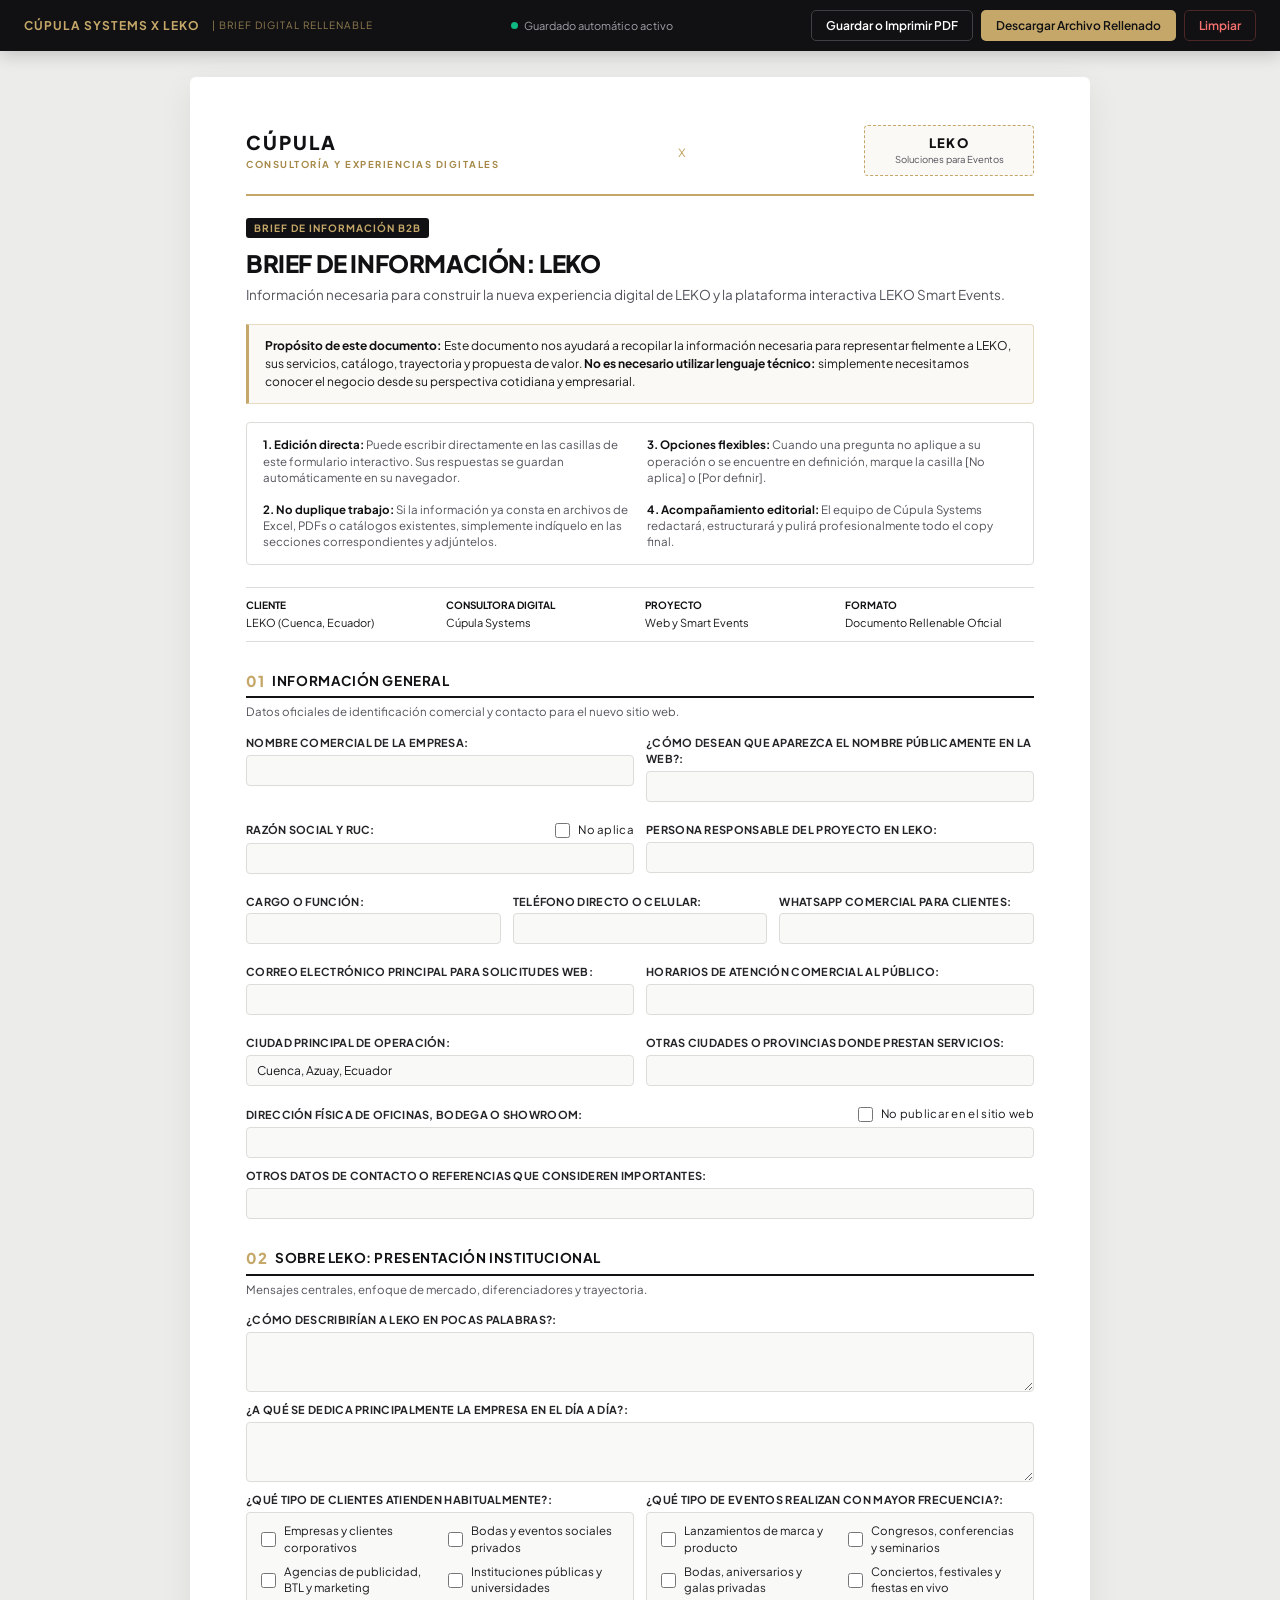
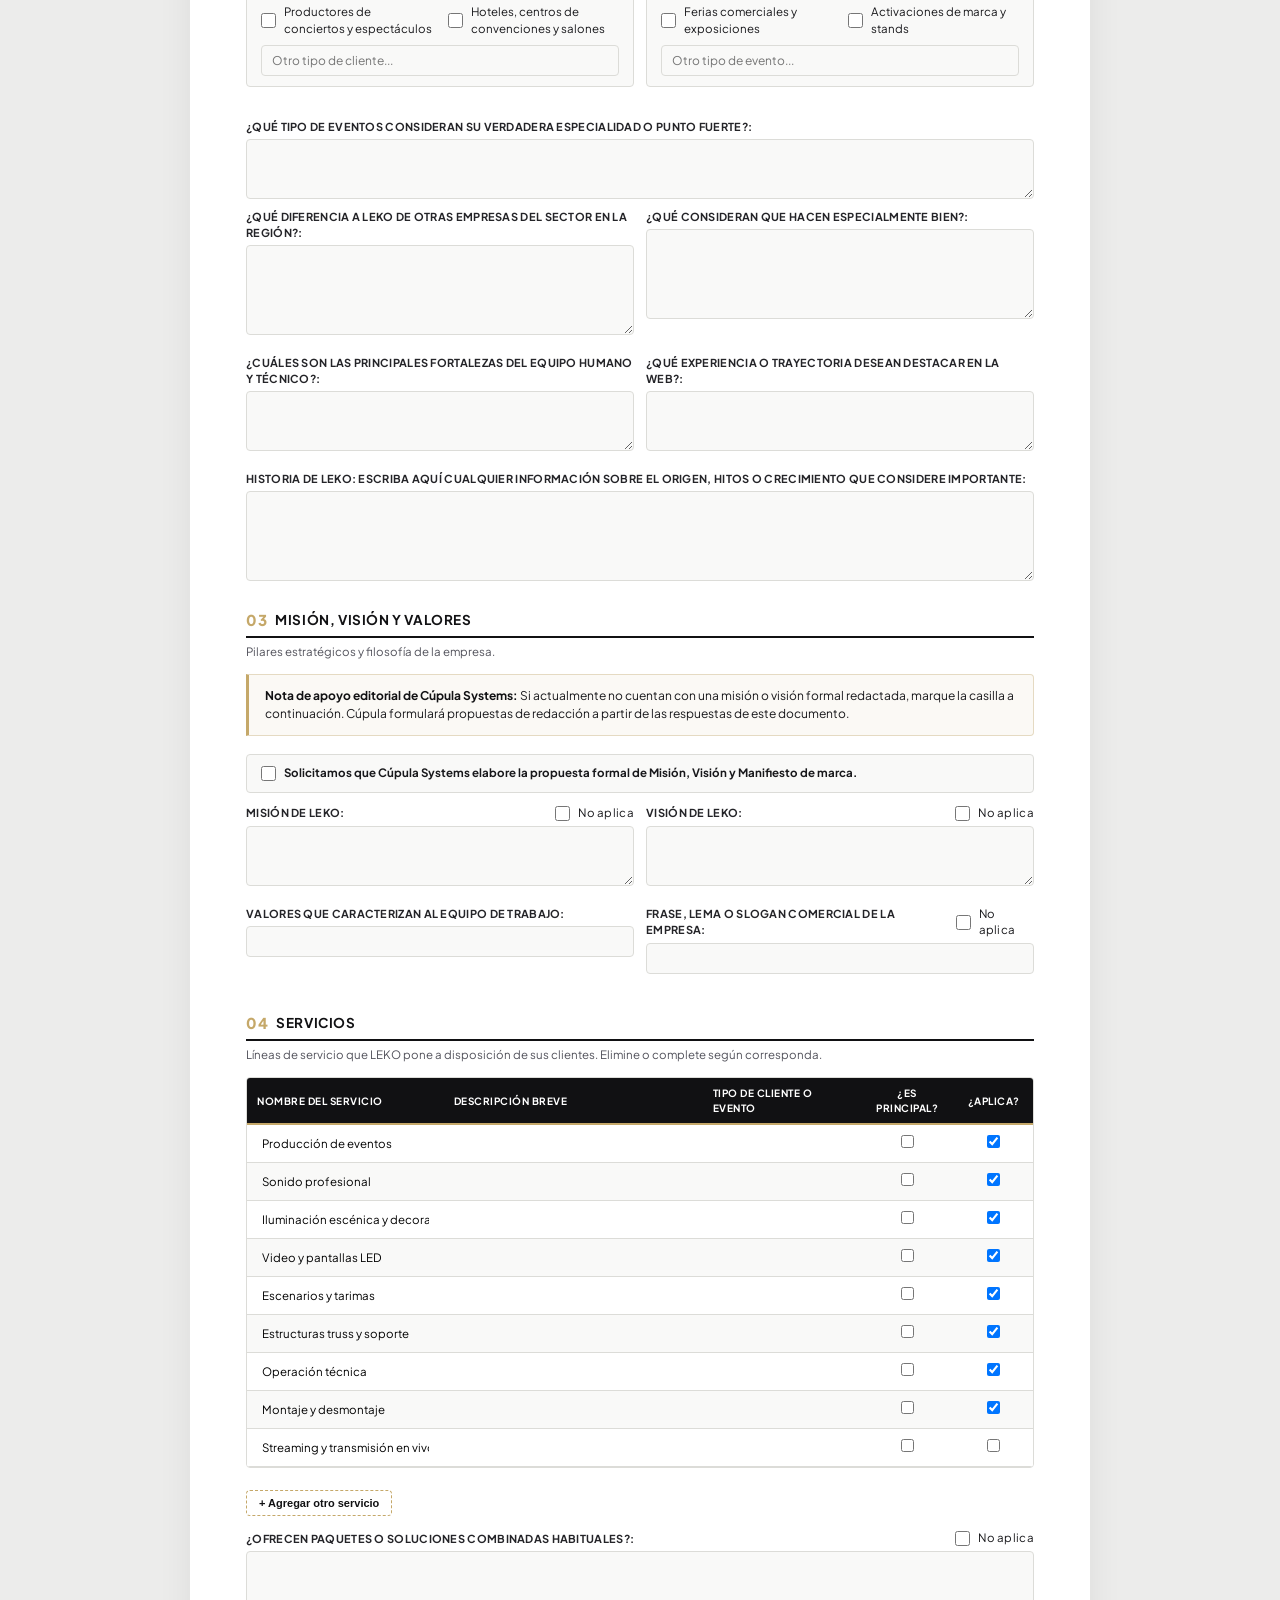
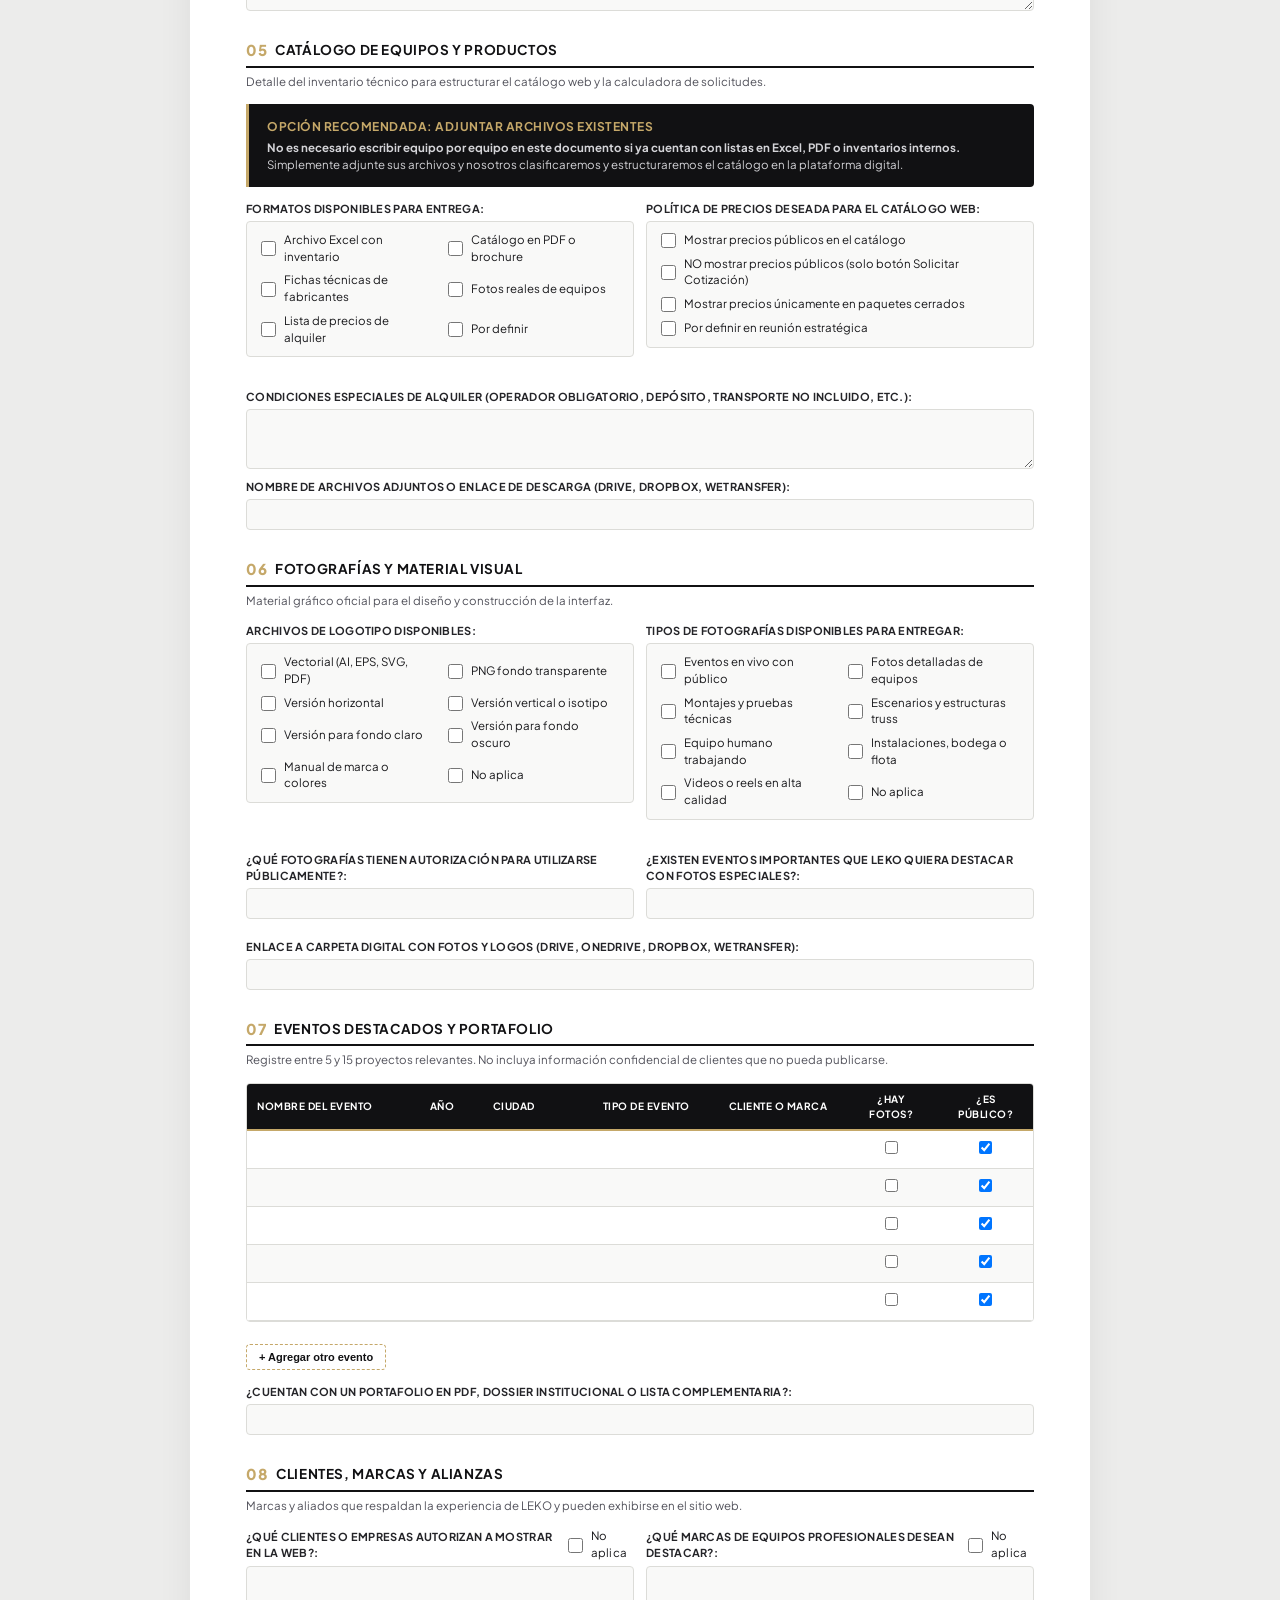
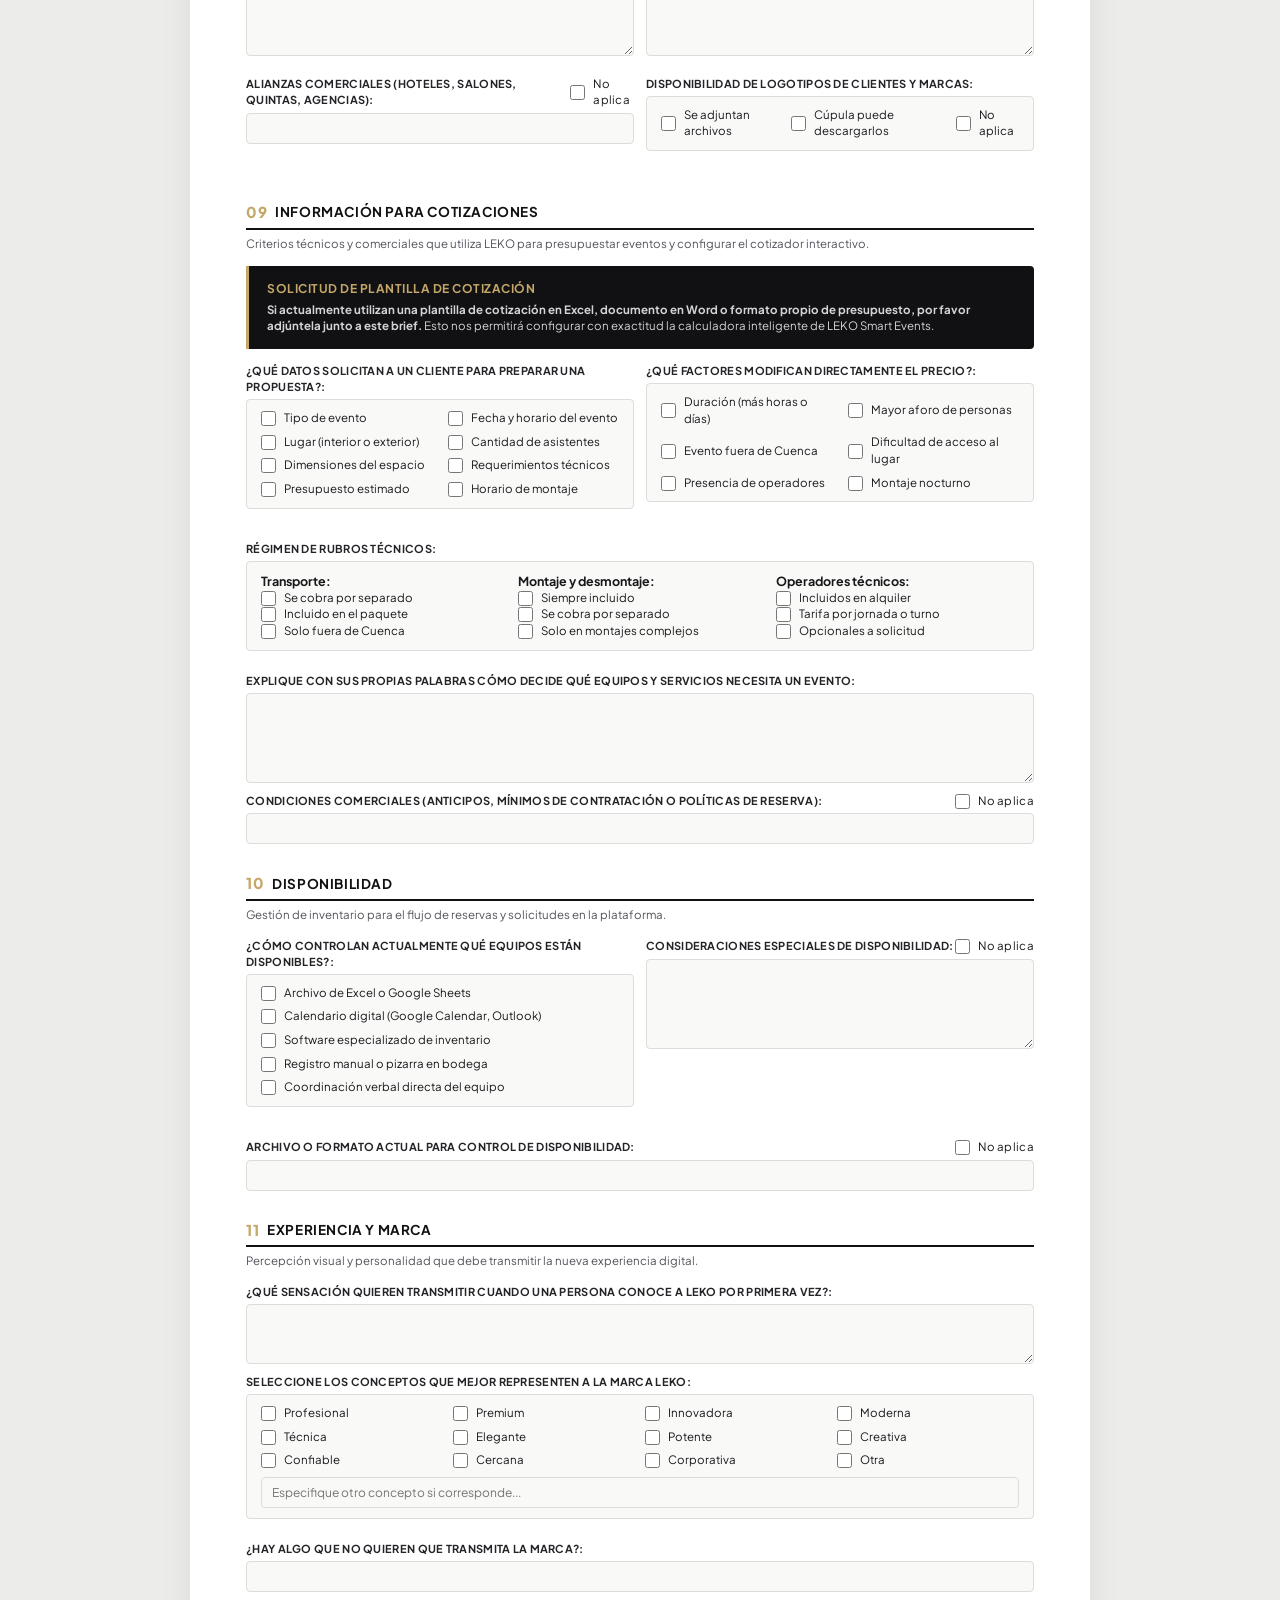
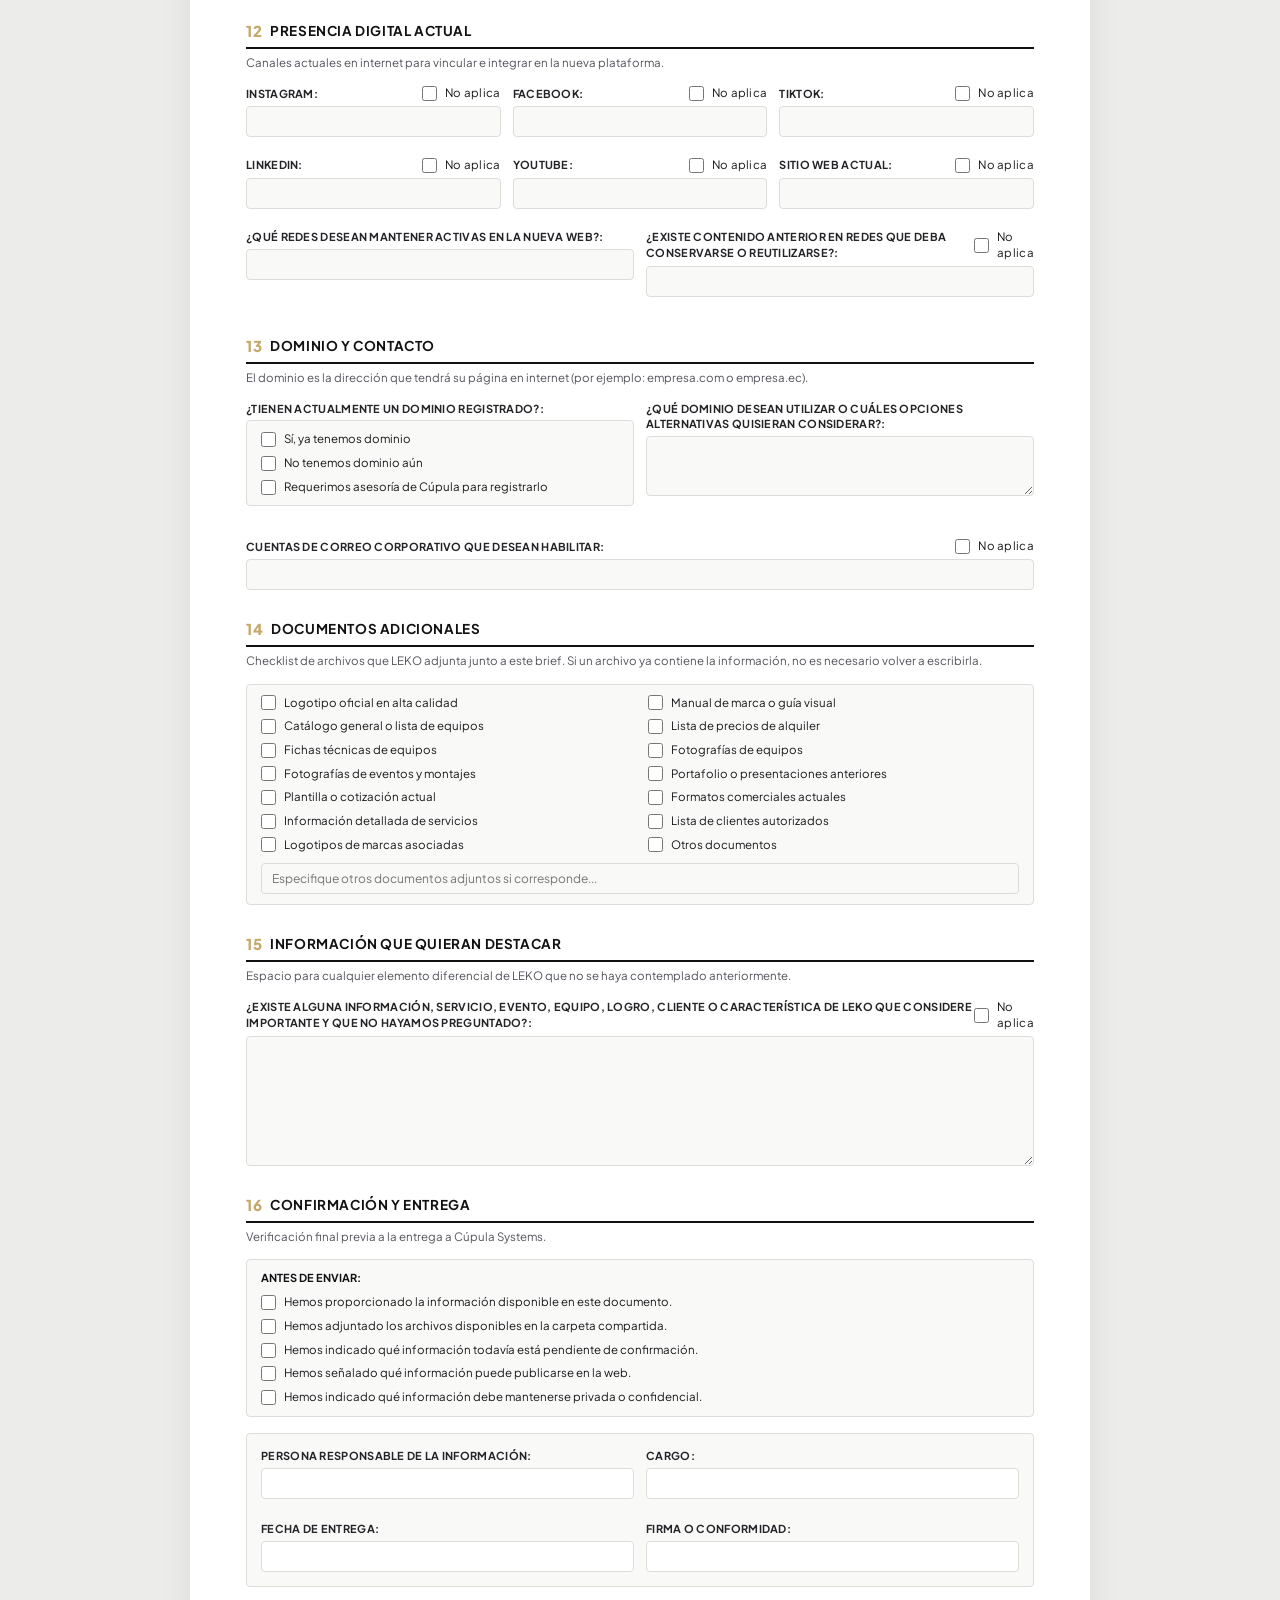
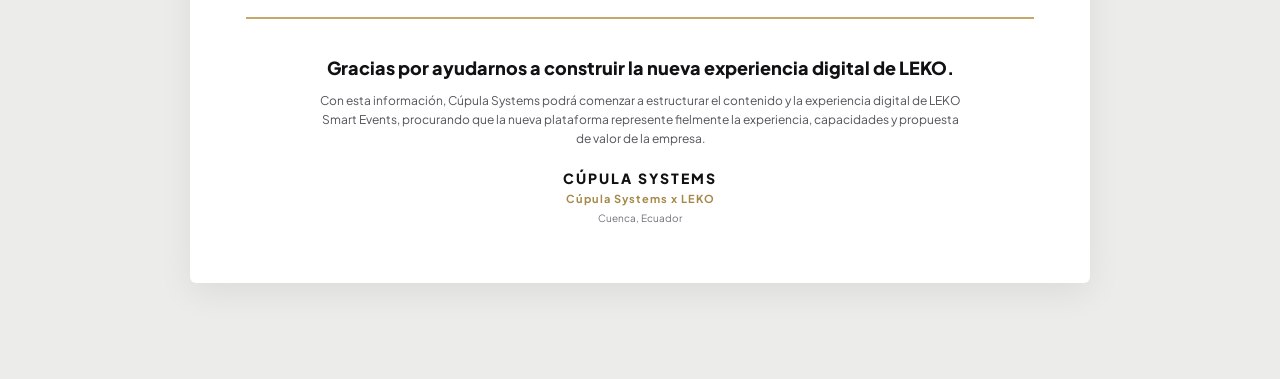
<file: brief_de_informaci_n_leko (1).html>
<!DOCTYPE html>
<html lang="es">
<head>
  <meta charset="utf-8">
  <meta name="viewport" content="width=device-width, initial-scale=1.0">
  <title>Brief de Información: LEKO | Cúpula Systems</title>
  <link rel="preconnect" href="https://fonts.googleapis.com">
  <link rel="preconnect" href="https://fonts.gstatic.com" crossorigin>
  <link href="https://fonts.googleapis.com/css2?family=Plus+Jakarta+Sans:wght@300;400;500;600;700;800&display=swap" rel="stylesheet">
  <style>
    :root {
      --primary: #111113;
      --primary-light: #242428;
      --gold: #C5A869;
      --gold-dark: #A68949;
      --gold-light: #FBF9F5;
      --gold-border: #E5DAC2;
      --text: #18181B;
      --text-muted: #52525B;
      --border: #DCDCD8;
      --border-focus: #C5A869;
      --bg-alt: #F9F9F8;
      --card-bg: #FFFFFF;
      --radius: 4px;
    }

    * {
      box-sizing: border-box;
      margin: 0;
      padding: 0;
    }

    body {
      font-family: 'Plus Jakarta Sans', -apple-system, BlinkMacSystemFont, 'Segoe UI', Roboto, sans-serif;
      color: var(--text);
      background-color: #ECECEB;
      font-size: 12.5px;
      line-height: 1.45;
      padding-bottom: 70px;
      -webkit-font-smoothing: antialiased;
    }

    /* Barra flotante superior de herramientas */
    .top-toolbar {
      position: sticky;
      top: 0;
      z-index: 1000;
      background: var(--primary);
      color: #FFFFFF;
      padding: 10px 24px;
      display: flex;
      justify-content: space-between;
      align-items: center;
      box-shadow: 0 4px 16px rgba(0,0,0,0.18);
    }

    .toolbar-brand {
      display: flex;
      align-items: center;
      gap: 12px;
      font-size: 12px;
      font-weight: 700;
      letter-spacing: 1px;
      text-transform: uppercase;
      color: var(--gold);
    }

    .toolbar-status {
      font-size: 11px;
      color: #A1A1AA;
      display: flex;
      align-items: center;
      gap: 6px;
    }
    .status-dot {
      width: 7px;
      height: 7px;
      border-radius: 50%;
      background: #10B981;
      display: inline-block;
    }

    .toolbar-actions {
      display: flex;
      gap: 8px;
    }

    .btn-tool {
      appearance: none;
      border: 1px solid transparent;
      padding: 7px 14px;
      border-radius: 5px;
      font-size: 12px;
      font-weight: 600;
      cursor: pointer;
      display: inline-flex;
      align-items: center;
      gap: 6px;
      transition: all 0.2s ease;
      font-family: inherit;
    }

    .btn-gold {
      background: var(--gold);
      color: #111113;
    }
    .btn-gold:hover {
      background: var(--gold-dark);
      color: #FFFFFF;
    }

    .btn-outline {
      background: transparent;
      border-color: #3F3F46;
      color: #FFFFFF;
    }
    .btn-outline:hover {
      background: #27272A;
      border-color: #52525B;
    }

    .btn-danger {
      background: transparent;
      border-color: #4B2727;
      color: #F87171;
    }
    .btn-danger:hover {
      background: #3B1C1C;
    }

    /* Contenedor principal estilo pliego A4 */
    .document-container {
      max-width: 900px;
      margin: 26px auto;
      background: #FFFFFF;
      padding: 48px 56px;
      box-shadow: 0 10px 35px rgba(0,0,0,0.07);
      border-radius: 6px;
    }

    /* Encabezado y Logos */
    .header-branding {
      display: flex;
      justify-content: space-between;
      align-items: center;
      border-bottom: 2px solid var(--gold);
      padding-bottom: 18px;
      margin-bottom: 22px;
    }

    .brand-cupula-title {
      font-size: 19px;
      font-weight: 800;
      letter-spacing: 2px;
      color: var(--primary);
    }
    .brand-cupula-subtitle {
      font-size: 9.5px;
      font-weight: 700;
      letter-spacing: 1.5px;
      color: var(--gold-dark);
      text-transform: uppercase;
      margin-top: 2px;
    }

    .cross-symbol {
      font-size: 16px;
      color: var(--gold);
      font-weight: 300;
    }

    .logo-leko-placeholder {
      border: 1.5px dashed var(--gold);
      background: var(--gold-light);
      padding: 8px 20px;
      text-align: center;
      border-radius: 4px;
      min-width: 170px;
    }
    .leko-title {
      font-size: 13px;
      font-weight: 800;
      letter-spacing: 1.2px;
      color: var(--primary);
    }
    .leko-subtitle {
      font-size: 9.5px;
      color: var(--text-muted);
    }

    .badge-pill {
      background: var(--primary);
      color: var(--gold);
      font-size: 10px;
      font-weight: 700;
      letter-spacing: 1px;
      padding: 3px 8px;
      border-radius: 3px;
      display: inline-block;
      text-transform: uppercase;
      margin-bottom: 8px;
    }

    h1.doc-main-title {
      font-size: 24px;
      font-weight: 800;
      letter-spacing: -0.4px;
      color: var(--primary);
      margin-bottom: 4px;
    }

    .doc-main-subtitle {
      font-size: 13.5px;
      color: var(--text-muted);
      margin-bottom: 20px;
    }

    /* Avisos y Notas */
    .callout-box {
      border-left: 3.5px solid var(--gold);
      background: var(--gold-light);
      border-top: 1px solid var(--gold-border);
      border-right: 1px solid var(--gold-border);
      border-bottom: 1px solid var(--gold-border);
      padding: 12px 16px;
      border-radius: 0 var(--radius) var(--radius) 0;
      margin-bottom: 18px;
      font-size: 12px;
      line-height: 1.5;
    }
    .callout-box strong {
      color: var(--primary);
    }

    .callout-dark {
      border-left: 3.5px solid var(--gold);
      background: var(--primary);
      color: #F4F4F5;
      padding: 14px 18px;
      border-radius: 0 var(--radius) var(--radius) 0;
      margin: 14px 0;
    }
    .callout-dark-title {
      font-size: 12px;
      font-weight: 700;
      letter-spacing: 0.5px;
      color: var(--gold);
      text-transform: uppercase;
      margin-bottom: 4px;
    }
    .callout-dark-text {
      font-size: 11.5px;
      color: #D4D4D8;
      line-height: 1.45;
    }

    .quick-guide-grid {
      display: grid;
      grid-template-columns: 1fr 1fr;
      gap: 14px;
      background: #FFFFFF;
      border: 1px solid var(--border);
      border-radius: var(--radius);
      padding: 14px 16px;
      margin-bottom: 22px;
      font-size: 11.5px;
      color: var(--text-muted);
      line-height: 1.4;
    }
    .quick-guide-grid strong {
      color: var(--primary);
    }

    /* Meta barra resumen */
    .meta-bar-grid {
      display: grid;
      grid-template-columns: repeat(4, 1fr);
      gap: 10px;
      padding: 10px 0;
      border-top: 1px solid var(--border);
      border-bottom: 1px solid var(--border);
      margin-bottom: 26px;
      font-size: 11px;
    }
    .meta-bar-item strong {
      display: block;
      color: var(--primary);
      text-transform: uppercase;
      font-size: 10px;
      margin-bottom: 2px;
    }

    /* Títulos de Sección */
    .section-title {
      font-size: 13.5px;
      font-weight: 700;
      text-transform: uppercase;
      letter-spacing: 0.6px;
      color: var(--primary);
      border-bottom: 2px solid var(--primary);
      padding-bottom: 5px;
      margin-top: 28px;
      margin-bottom: 6px;
      display: flex;
      align-items: center;
      break-after: avoid;
    }
    .sec-index {
      color: var(--gold);
      font-weight: 800;
      margin-right: 8px;
      font-size: 15px;
    }
    .section-subtitle {
      font-size: 11.5px;
      color: var(--text-muted);
      margin-bottom: 14px;
      break-after: avoid;
    }

    /* Formularios y campos de entrada rellenables */
    .form-grid-2 {
      display: grid;
      grid-template-columns: 1fr 1fr;
      gap: 12px;
      margin-bottom: 10px;
    }
    .form-grid-3 {
      display: grid;
      grid-template-columns: 1fr 1fr 1fr;
      gap: 12px;
      margin-bottom: 10px;
    }
    .form-group {
      display: flex;
      flex-direction: column;
      margin-bottom: 10px;
      break-inside: avoid;
    }
    .form-group.full-width {
      grid-column: 1 / -1;
    }

    .field-label {
      font-size: 11px;
      font-weight: 700;
      color: var(--primary-light);
      text-transform: uppercase;
      letter-spacing: 0.3px;
      margin-bottom: 4px;
      display: flex;
      justify-content: space-between;
      align-items: center;
    }
    .field-hint {
      font-size: 10px;
      font-weight: 400;
      color: #71717A;
      text-transform: none;
    }

    .form-input {
      width: 100%;
      border: 1px solid var(--border);
      border-radius: var(--radius);
      background-color: var(--bg-alt);
      padding: 7px 10px;
      font-size: 12px;
      color: var(--text);
      transition: all 0.2s;
      outline: none;
      font-family: inherit;
    }
    .form-input:focus {
      background-color: #FFFFFF;
      border-color: var(--gold);
      box-shadow: 0 0 0 2.5px rgba(197, 168, 105, 0.25);
    }
    textarea.form-input {
      min-height: 60px;
      resize: vertical;
      line-height: 1.45;
    }
    textarea.form-input.tall {
      min-height: 90px;
    }
    textarea.form-input.extra-tall {
      min-height: 130px;
    }

    /* Grillas de Casillas de Verificación */
    .checks-panel {
      background: var(--bg-alt);
      border: 1px solid var(--border);
      padding: 10px 14px;
      border-radius: var(--radius);
      margin-bottom: 12px;
      break-inside: avoid;
    }
    .checks-grid-2 {
      display: grid;
      grid-template-columns: 1fr 1fr;
      gap: 7px 16px;
    }
    .checks-grid-3 {
      display: grid;
      grid-template-columns: 1fr 1fr 1fr;
      gap: 7px 14px;
    }
    .checks-grid-4 {
      display: grid;
      grid-template-columns: repeat(4, 1fr);
      gap: 7px 10px;
    }

    .check-item {
      display: flex;
      align-items: center;
      gap: 8px;
      font-size: 11.5px;
      color: var(--text);
      cursor: pointer;
      user-select: none;
    }
    .check-item input[type="checkbox"] {
      width: 15px;
      height: 15px;
      accent-color: var(--primary);
      cursor: pointer;
      flex-shrink: 0;
    }

    /* Tablas Editables */
    .table-container {
      width: 100%;
      overflow-x: auto;
      margin: 8px 0 16px 0;
      border: 1px solid var(--border);
      border-radius: var(--radius);
      break-inside: avoid;
    }
    table.data-table {
      width: 100%;
      border-collapse: collapse;
      font-size: 11.5px;
    }
    table.data-table th {
      background: var(--primary);
      color: #FFFFFF;
      text-align: left;
      padding: 8px 10px;
      font-size: 10px;
      font-weight: 700;
      letter-spacing: 0.5px;
      text-transform: uppercase;
      border-bottom: 2px solid var(--gold);
    }
    table.data-table td {
      padding: 6px 8px;
      border-bottom: 1px solid var(--border);
      background-color: #FFFFFF;
      vertical-align: middle;
    }
    table.data-table tr:nth-child(even) td {
      background-color: var(--bg-alt);
    }
    table.data-table td input[type="text"] {
      width: 100%;
      border: 1px solid transparent;
      padding: 4px 6px;
      background: transparent;
      font-size: 11.5px;
      font-family: inherit;
      border-radius: 3px;
    }
    table.data-table td input[type="text"]:focus {
      background: #FFFFFF;
      border-color: var(--gold);
      outline: none;
    }

    /* Botón para añadir filas */
    .btn-add-row {
      background: #FFFFFF;
      border: 1px dashed var(--gold);
      color: var(--primary);
      padding: 6px 12px;
      font-size: 11px;
      font-weight: 600;
      border-radius: 4px;
      cursor: pointer;
      margin-top: 6px;
      margin-bottom: 14px;
      display: inline-flex;
      align-items: center;
      gap: 6px;
    }
    .btn-add-row:hover {
      background: var(--gold-light);
    }

    /* Bloque de Cierre */
    .closing-section {
      text-align: center;
      padding: 36px 20px 10px 20px;
      margin-top: 30px;
      border-top: 2px solid var(--gold);
      break-inside: avoid;
    }
    .closing-title {
      font-size: 18px;
      font-weight: 800;
      color: var(--primary);
      margin-bottom: 10px;
    }
    .closing-text {
      font-size: 12px;
      color: var(--text-muted);
      max-width: 650px;
      margin: 0 auto 20px auto;
      line-height: 1.6;
    }

    /* Modal emergente para avisos sin alert() */
    .modal-backdrop {
      display: none;
      position: fixed;
      top: 0;
      left: 0;
      width: 100vw;
      height: 100vh;
      background: rgba(0,0,0,0.55);
      z-index: 2000;
      align-items: center;
      justify-content: center;
    }
    .modal-backdrop.active {
      display: flex;
    }
    .modal-box {
      background: #FFFFFF;
      padding: 24px;
      border-radius: 6px;
      max-width: 440px;
      width: 90%;
      box-shadow: 0 10px 25px rgba(0,0,0,0.25);
      border-top: 4px solid var(--gold);
    }
    .modal-title {
      font-size: 15px;
      font-weight: 700;
      color: var(--primary);
      margin-bottom: 8px;
    }
    .modal-message {
      font-size: 12.5px;
      color: var(--text-muted);
      line-height: 1.5;
      margin-bottom: 18px;
    }
    .modal-actions {
      display: flex;
      justify-content: flex-end;
      gap: 10px;
    }

    /* Reglas de impresión para PDF */
    @media print {
      body {
        background: #FFFFFF !important;
        padding: 0 !important;
      }
      .top-toolbar, .btn-add-row {
        display: none !important;
      }
      .document-container {
        box-shadow: none !important;
        padding: 0 !important;
        margin: 0 !important;
        max-width: 100% !important;
        border-radius: 0 !important;
      }
      .form-input {
        background: transparent !important;
        border: 1px solid #C0C0BA !important;
        color: #000000 !important;
      }
      .section-title {
        break-after: avoid;
        margin-top: 22px;
      }
      .table-container {
        break-inside: avoid;
      }
      .checks-panel {
        background: transparent !important;
        border: 1px solid #CCC !important;
      }
      @page {
        size: A4 portrait;
        margin: 14mm 12mm 14mm 12mm;
      }
    }
  </style>
</head>
<body>

  <!-- BARRA DE ACCIÓN FLOTANTE -->
  <div class="top-toolbar">
    <div class="toolbar-brand">
      <span>Cúpula Systems x LEKO</span>
      <span style="font-size: 10px; opacity: 0.7; font-weight: 400;">| Brief Digital Rellenable</span>
    </div>

    <div class="toolbar-status">
      <span class="status-dot" id="save-indicator"></span>
      <span id="save-status-text">Guardado automático activo</span>
    </div>

    <div class="toolbar-actions">
      <button class="btn-tool btn-outline" type="button" onclick="window.print()">
        Guardar o Imprimir PDF
      </button>
      <button class="btn-tool btn-gold" type="button" onclick="exportFilledHtml()">
        Descargar Archivo Rellenado
      </button>
      <button class="btn-tool btn-danger" type="button" onclick="confirmReset()">
        Limpiar
      </button>
    </div>
  </div>

  <!-- DOCUMENTO PRINCIPAL -->
  <div class="document-container" id="brief-form-wrapper">
    <form id="brief-form" onsubmit="event.preventDefault();">

      <!-- ENCABEZADO Y LOGOS -->
      <div class="header-branding">
        <div>
          <div class="brand-cupula-title">CÚPULA</div>
          <div class="brand-cupula-subtitle">Consultoría y Experiencias Digitales</div>
        </div>
        <div class="cross-symbol">x</div>
        <div class="logo-leko-placeholder">
          <div class="leko-title">LEKO</div>
          <div class="leko-subtitle">Soluciones para Eventos</div>
        </div>
      </div>

      <div>
        <span class="badge-pill">Brief de Información B2B</span>
        <h1 class="doc-main-title">BRIEF DE INFORMACIÓN: LEKO</h1>
        <div class="doc-main-subtitle">
          Información necesaria para construir la nueva experiencia digital de LEKO y la plataforma interactiva LEKO Smart Events.
        </div>
      </div>

      <div class="callout-box">
        <strong>Propósito de este documento:</strong> Este documento nos ayudará a recopilar la información necesaria para representar fielmente a LEKO, sus servicios, catálogo, trayectoria y propuesta de valor. <strong>No es necesario utilizar lenguaje técnico:</strong> simplemente necesitamos conocer el negocio desde su perspectiva cotidiana y empresarial.
      </div>

      <!-- GUÍA RÁPIDA -->
      <div class="quick-guide-grid">
        <div>
          <strong>1. Edición directa:</strong> Puede escribir directamente en las casillas de este formulario interactivo. Sus respuestas se guardan automáticamente en su navegador.<br><br>
          <strong>2. No duplique trabajo:</strong> Si la información ya consta en archivos de Excel, PDFs o catálogos existentes, simplemente indíquelo en las secciones correspondientes y adjúntelos.
        </div>
        <div>
          <strong>3. Opciones flexibles:</strong> Cuando una pregunta no aplique a su operación o se encuentre en definición, marque la casilla [No aplica] o [Por definir].<br><br>
          <strong>4. Acompañamiento editorial:</strong> El equipo de Cúpula Systems redactará, estructurará y pulirá profesionalmente todo el copy final.
        </div>
      </div>

      <!-- METADATOS DEL DOCUMENTO -->
      <div class="meta-bar-grid">
        <div class="meta-bar-item">
          <strong>Cliente</strong>
          LEKO (Cuenca, Ecuador)
        </div>
        <div class="meta-bar-item">
          <strong>Consultora Digital</strong>
          Cúpula Systems
        </div>
        <div class="meta-bar-item">
          <strong>Proyecto</strong>
          Web y Smart Events
        </div>
        <div class="meta-bar-item">
          <strong>Formato</strong>
          Documento Rellenable Oficial
        </div>
      </div>

      <!-- SECCIÓN 01 -->
      <h2 class="section-title"><span class="sec-index">01</span> Información General</h2>
      <div class="section-subtitle">Datos oficiales de identificación comercial y contacto para el nuevo sitio web.</div>

      <div class="form-grid-2">
        <div class="form-group">
          <label class="field-label">Nombre comercial de la empresa:</label>
          <input type="text" class="form-input" name="sec1_nombre_comercial">
        </div>
        <div class="form-group">
          <label class="field-label">¿Cómo desean que aparezca el nombre públicamente en la web?:</label>
          <input type="text" class="form-input" name="sec1_nombre_publico">
        </div>
      </div>

      <div class="form-grid-2">
        <div class="form-group">
          <label class="field-label">
            <span>Razón social y RUC:</span>
            <span class="field-hint"><label class="check-item"><input type="checkbox" name="sec1_razon_na"> No aplica</label></span>
          </label>
          <input type="text" class="form-input" name="sec1_razon_social">
        </div>
        <div class="form-group">
          <label class="field-label">Persona responsable del proyecto en LEKO:</label>
          <input type="text" class="form-input" name="sec1_persona_responsable">
        </div>
      </div>

      <div class="form-grid-3">
        <div class="form-group">
          <label class="field-label">Cargo o función:</label>
          <input type="text" class="form-input" name="sec1_cargo">
        </div>
        <div class="form-group">
          <label class="field-label">Teléfono directo o celular:</label>
          <input type="text" class="form-input" name="sec1_telefono">
        </div>
        <div class="form-group">
          <label class="field-label">WhatsApp comercial para clientes:</label>
          <input type="text" class="form-input" name="sec1_whatsapp">
        </div>
      </div>

      <div class="form-grid-2">
        <div class="form-group">
          <label class="field-label">Correo electrónico principal para solicitudes web:</label>
          <input type="text" class="form-input" name="sec1_email">
        </div>
        <div class="form-group">
          <label class="field-label">Horarios de atención comercial al público:</label>
          <input type="text" class="form-input" name="sec1_horarios">
        </div>
      </div>

      <div class="form-grid-2">
        <div class="form-group">
          <label class="field-label">Ciudad principal de operación:</label>
          <input type="text" class="form-input" name="sec1_ciudad_principal" value="Cuenca, Azuay, Ecuador">
        </div>
        <div class="form-group">
          <label class="field-label">Otras ciudades o provincias donde prestan servicios:</label>
          <input type="text" class="form-input" name="sec1_cobertura">
        </div>
      </div>

      <div class="form-group">
        <label class="field-label">
          <span>Dirección física de oficinas, bodega o showroom:</span>
          <span class="field-hint"><label class="check-item"><input type="checkbox" name="sec1_dir_na"> No publicar en el sitio web</label></span>
        </label>
        <input type="text" class="form-input" name="sec1_direccion">
      </div>

      <div class="form-group">
        <label class="field-label">Otros datos de contacto o referencias que consideren importantes:</label>
        <input type="text" class="form-input" name="sec1_otros_contactos">
      </div>

      <!-- SECCIÓN 02 -->
      <h2 class="section-title"><span class="sec-index">02</span> Sobre LEKO: Presentación Institucional</h2>
      <div class="section-subtitle">Mensajes centrales, enfoque de mercado, diferenciadores y trayectoria.</div>

      <div class="form-group">
        <label class="field-label">¿Cómo describirían a LEKO en pocas palabras?:</label>
        <textarea class="form-input" name="sec2_descripcion_corta"></textarea>
      </div>

      <div class="form-group">
        <label class="field-label">¿A qué se dedica principalmente la empresa en el día a día?:</label>
        <textarea class="form-input" name="sec2_actividad_principal"></textarea>
      </div>

      <div class="form-grid-2">
        <div class="form-group">
          <label class="field-label">¿Qué tipo de clientes atienden habitualmente?:</label>
          <div class="checks-panel">
            <div class="checks-grid-2">
              <label class="check-item"><input type="checkbox" name="sec2_cli_corp"> Empresas y clientes corporativos</label>
              <label class="check-item"><input type="checkbox" name="sec2_cli_social"> Bodas y eventos sociales privados</label>
              <label class="check-item"><input type="checkbox" name="sec2_cli_agencias"> Agencias de publicidad, BTL y marketing</label>
              <label class="check-item"><input type="checkbox" name="sec2_cli_publico"> Instituciones públicas y universidades</label>
              <label class="check-item"><input type="checkbox" name="sec2_cli_shows"> Productores de conciertos y espectáculos</label>
              <label class="check-item"><input type="checkbox" name="sec2_cli_hoteles"> Hoteles, centros de convenciones y salones</label>
            </div>
            <div style="margin-top: 8px;">
              <input type="text" class="form-input" name="sec2_cli_otro" placeholder="Otro tipo de cliente...">
            </div>
          </div>
        </div>

        <div class="form-group">
          <label class="field-label">¿Qué tipo de eventos realizan con mayor frecuencia?:</label>
          <div class="checks-panel">
            <div class="checks-grid-2">
              <label class="check-item"><input type="checkbox" name="sec2_ev_lanzamiento"> Lanzamientos de marca y producto</label>
              <label class="check-item"><input type="checkbox" name="sec2_ev_congresos"> Congresos, conferencias y seminarios</label>
              <label class="check-item"><input type="checkbox" name="sec2_ev_bodas"> Bodas, aniversarios y galas privadas</label>
              <label class="check-item"><input type="checkbox" name="sec2_ev_conciertos"> Conciertos, festivales y fiestas en vivo</label>
              <label class="check-item"><input type="checkbox" name="sec2_ev_ferias"> Ferias comerciales y exposiciones</label>
              <label class="check-item"><input type="checkbox" name="sec2_ev_btl"> Activaciones de marca y stands</label>
            </div>
            <div style="margin-top: 8px;">
              <input type="text" class="form-input" name="sec2_ev_otro" placeholder="Otro tipo de evento...">
            </div>
          </div>
        </div>
      </div>

      <div class="form-group">
        <label class="field-label">¿Qué tipo de eventos consideran su verdadera especialidad o punto fuerte?:</label>
        <textarea class="form-input" name="sec2_especialidad"></textarea>
      </div>

      <div class="form-grid-2">
        <div class="form-group">
          <label class="field-label">¿Qué diferencia a LEKO de otras empresas del sector en la región?:</label>
          <textarea class="form-input tall" name="sec2_diferenciacion"></textarea>
        </div>
        <div class="form-group">
          <label class="field-label">¿Qué consideran que hacen especialmente bien?:</label>
          <textarea class="form-input tall" name="sec2_que_hacen_bien"></textarea>
        </div>
      </div>

      <div class="form-grid-2">
        <div class="form-group">
          <label class="field-label">¿Cuáles son las principales fortalezas del equipo humano y técnico?:</label>
          <textarea class="form-input" name="sec2_fortalezas"></textarea>
        </div>
        <div class="form-group">
          <label class="field-label">¿Qué experiencia o trayectoria desean destacar en la web?:</label>
          <textarea class="form-input" name="sec2_trayectoria_destacar"></textarea>
        </div>
      </div>

      <div class="form-group">
        <label class="field-label">Historia de LEKO: Escriba aquí cualquier información sobre el origen, hitos o crecimiento que considere importante:</label>
        <textarea class="form-input tall" name="sec2_historia"></textarea>
      </div>

      <!-- SECCIÓN 03 -->
      <h2 class="section-title"><span class="sec-index">03</span> Misión, Visión y Valores</h2>
      <div class="section-subtitle">Pilares estratégicos y filosofía de la empresa.</div>

      <div class="callout-box">
        <strong>Nota de apoyo editorial de Cúpula Systems:</strong> Si actualmente no cuentan con una misión o visión formal redactada, marque la casilla a continuación. Cúpula formulará propuestas de redacción a partir de las respuestas de este documento.
      </div>

      <div class="checks-panel" style="margin-bottom: 12px;">
        <label class="check-item">
          <input type="checkbox" name="sec3_solicitar_redaccion">
          <strong>Solicitamos que Cúpula Systems elabore la propuesta formal de Misión, Visión y Manifiesto de marca.</strong>
        </label>
      </div>

      <div class="form-grid-2">
        <div class="form-group">
          <label class="field-label">
            <span>Misión de LEKO:</span>
            <span class="field-hint"><label class="check-item"><input type="checkbox" name="sec3_mision_na"> No aplica</label></span>
          </label>
          <textarea class="form-input" name="sec3_mision"></textarea>
        </div>
        <div class="form-group">
          <label class="field-label">
            <span>Visión de LEKO:</span>
            <span class="field-hint"><label class="check-item"><input type="checkbox" name="sec3_vision_na"> No aplica</label></span>
          </label>
          <textarea class="form-input" name="sec3_vision"></textarea>
        </div>
      </div>

      <div class="form-grid-2">
        <div class="form-group">
          <label class="field-label">Valores que caracterizan al equipo de trabajo:</label>
          <input type="text" class="form-input" name="sec3_valores">
        </div>
        <div class="form-group">
          <label class="field-label">
            <span>Frase, lema o slogan comercial de la empresa:</span>
            <span class="field-hint"><label class="check-item"><input type="checkbox" name="sec3_slogan_na"> No aplica</label></span>
          </label>
          <input type="text" class="form-input" name="sec3_slogan">
        </div>
      </div>

      <!-- SECCIÓN 04 -->
      <h2 class="section-title"><span class="sec-index">04</span> Servicios</h2>
      <div class="section-subtitle">Líneas de servicio que LEKO pone a disposición de sus clientes. Elimine o complete según corresponda.</div>

      <div class="table-container">
        <table class="data-table" id="services-table">
          <thead>
            <tr>
              <th style="width: 25%;">Nombre del Servicio</th>
              <th style="width: 33%;">Descripción Breve</th>
              <th style="width: 20%;">Tipo de Cliente o Evento</th>
              <th style="width: 12%; text-align: center;">¿Es Principal?</th>
              <th style="width: 10%; text-align: center;">¿Aplica?</th>
            </tr>
          </thead>
          <tbody>
            <tr>
              <td><input type="text" name="srv_name_1" value="Producción de eventos"></td>
              <td><input type="text" name="srv_desc_1"></td>
              <td><input type="text" name="srv_cli_1"></td>
              <td style="text-align: center;"><input type="checkbox" name="srv_prio_1"></td>
              <td style="text-align: center;"><input type="checkbox" name="srv_apply_1" checked></td>
            </tr>
            <tr>
              <td><input type="text" name="srv_name_2" value="Sonido profesional"></td>
              <td><input type="text" name="srv_desc_2"></td>
              <td><input type="text" name="srv_cli_2"></td>
              <td style="text-align: center;"><input type="checkbox" name="srv_prio_2"></td>
              <td style="text-align: center;"><input type="checkbox" name="srv_apply_2" checked></td>
            </tr>
            <tr>
              <td><input type="text" name="srv_name_3" value="Iluminación escénica y decorativa"></td>
              <td><input type="text" name="srv_desc_3"></td>
              <td><input type="text" name="srv_cli_3"></td>
              <td style="text-align: center;"><input type="checkbox" name="srv_prio_3"></td>
              <td style="text-align: center;"><input type="checkbox" name="srv_apply_3" checked></td>
            </tr>
            <tr>
              <td><input type="text" name="srv_name_4" value="Video y pantallas LED"></td>
              <td><input type="text" name="srv_desc_4"></td>
              <td><input type="text" name="srv_cli_4"></td>
              <td style="text-align: center;"><input type="checkbox" name="srv_prio_4"></td>
              <td style="text-align: center;"><input type="checkbox" name="srv_apply_4" checked></td>
            </tr>
            <tr>
              <td><input type="text" name="srv_name_5" value="Escenarios y tarimas"></td>
              <td><input type="text" name="srv_desc_5"></td>
              <td><input type="text" name="srv_cli_5"></td>
              <td style="text-align: center;"><input type="checkbox" name="srv_prio_5"></td>
              <td style="text-align: center;"><input type="checkbox" name="srv_apply_5" checked></td>
            </tr>
            <tr>
              <td><input type="text" name="srv_name_6" value="Estructuras truss y soporte"></td>
              <td><input type="text" name="srv_desc_6"></td>
              <td><input type="text" name="srv_cli_6"></td>
              <td style="text-align: center;"><input type="checkbox" name="srv_prio_6"></td>
              <td style="text-align: center;"><input type="checkbox" name="srv_apply_6" checked></td>
            </tr>
            <tr>
              <td><input type="text" name="srv_name_7" value="Operación técnica"></td>
              <td><input type="text" name="srv_desc_7"></td>
              <td><input type="text" name="srv_cli_7"></td>
              <td style="text-align: center;"><input type="checkbox" name="srv_prio_7"></td>
              <td style="text-align: center;"><input type="checkbox" name="srv_apply_7" checked></td>
            </tr>
            <tr>
              <td><input type="text" name="srv_name_8" value="Montaje y desmontaje"></td>
              <td><input type="text" name="srv_desc_8"></td>
              <td><input type="text" name="srv_cli_8"></td>
              <td style="text-align: center;"><input type="checkbox" name="srv_prio_8"></td>
              <td style="text-align: center;"><input type="checkbox" name="srv_apply_8" checked></td>
            </tr>
            <tr>
              <td><input type="text" name="srv_name_9" value="Streaming y transmisión en vivo"></td>
              <td><input type="text" name="srv_desc_9"></td>
              <td><input type="text" name="srv_cli_9"></td>
              <td style="text-align: center;"><input type="checkbox" name="srv_prio_9"></td>
              <td style="text-align: center;"><input type="checkbox" name="srv_apply_9"></td>
            </tr>
          </tbody>
        </table>
      </div>

      <button type="button" class="btn-add-row" onclick="addTableRow('services-table', ['srv_name_', 'srv_desc_', 'srv_cli_', 'srv_prio_', 'srv_apply_'])">
        + Agregar otro servicio
      </button>

      <div class="form-group">
        <label class="field-label">
          <span>¿Ofrecen paquetes o soluciones combinadas habituales?:</span>
          <span class="field-hint"><label class="check-item"><input type="checkbox" name="sec4_paquetes_na"> No aplica</label></span>
        </label>
        <textarea class="form-input" name="sec4_paquetes"></textarea>
      </div>

      <!-- SECCIÓN 05 -->
      <h2 class="section-title"><span class="sec-index">05</span> Catálogo de Equipos y Productos</h2>
      <div class="section-subtitle">Detalle del inventario técnico para estructurar el catálogo web y la calculadora de solicitudes.</div>

      <div class="callout-dark">
        <div class="callout-dark-title">Opción recomendada: Adjuntar archivos existentes</div>
        <div class="callout-dark-text">
          <strong>No es necesario escribir equipo por equipo en este documento si ya cuentan con listas en Excel, PDF o inventarios internos.</strong> Simplemente adjunte sus archivos y nosotros clasificaremos y estructuraremos el catálogo en la plataforma digital.
        </div>
      </div>

      <div class="form-grid-2">
        <div class="form-group">
          <label class="field-label">Formatos disponibles para entrega:</label>
          <div class="checks-panel">
            <div class="checks-grid-2">
              <label class="check-item"><input type="checkbox" name="sec5_fmt_excel"> Archivo Excel con inventario</label>
              <label class="check-item"><input type="checkbox" name="sec5_fmt_pdf"> Catálogo en PDF o brochure</label>
              <label class="check-item"><input type="checkbox" name="sec5_fmt_fichas"> Fichas técnicas de fabricantes</label>
              <label class="check-item"><input type="checkbox" name="sec5_fmt_fotos"> Fotos reales de equipos</label>
              <label class="check-item"><input type="checkbox" name="sec5_fmt_precios"> Lista de precios de alquiler</label>
              <label class="check-item"><input type="checkbox" name="sec5_fmt_definir"> Por definir</label>
            </div>
          </div>
        </div>

        <div class="form-group">
          <label class="field-label">Política de precios deseada para el catálogo web:</label>
          <div class="checks-panel">
            <div style="display: flex; flex-direction: column; gap: 7px;">
              <label class="check-item"><input type="checkbox" name="sec5_pol_publicos"> Mostrar precios públicos en el catálogo</label>
              <label class="check-item"><input type="checkbox" name="sec5_pol_ocultos"> NO mostrar precios públicos (solo botón Solicitar Cotización)</label>
              <label class="check-item"><input type="checkbox" name="sec5_pol_paquetes"> Mostrar precios únicamente en paquetes cerrados</label>
              <label class="check-item"><input type="checkbox" name="sec5_pol_definir"> Por definir en reunión estratégica</label>
            </div>
          </div>
        </div>
      </div>

      <div class="form-group">
        <label class="field-label">Condiciones especiales de alquiler (operador obligatorio, depósito, transporte no incluido, etc.):</label>
        <textarea class="form-input" name="sec5_condiciones"></textarea>
      </div>

      <div class="form-group">
        <label class="field-label">Nombre de archivos adjuntos o enlace de descarga (Drive, Dropbox, WeTransfer):</label>
        <input type="text" class="form-input" name="sec5_enlace_catalogo">
      </div>

      <!-- SECCIÓN 06 -->
      <h2 class="section-title"><span class="sec-index">06</span> Fotografías y Material Visual</h2>
      <div class="section-subtitle">Material gráfico oficial para el diseño y construcción de la interfaz.</div>

      <div class="form-grid-2">
        <div class="form-group">
          <label class="field-label">Archivos de logotipo disponibles:</label>
          <div class="checks-panel">
            <div class="checks-grid-2">
              <label class="check-item"><input type="checkbox" name="sec6_logo_vec"> Vectorial (AI, EPS, SVG, PDF)</label>
              <label class="check-item"><input type="checkbox" name="sec6_logo_png"> PNG fondo transparente</label>
              <label class="check-item"><input type="checkbox" name="sec6_logo_horiz"> Versión horizontal</label>
              <label class="check-item"><input type="checkbox" name="sec6_logo_vert"> Versión vertical o isotipo</label>
              <label class="check-item"><input type="checkbox" name="sec6_logo_claro"> Versión para fondo claro</label>
              <label class="check-item"><input type="checkbox" name="sec6_logo_oscuro"> Versión para fondo oscuro</label>
              <label class="check-item"><input type="checkbox" name="sec6_logo_manual"> Manual de marca o colores</label>
              <label class="check-item"><input type="checkbox" name="sec6_logo_na"> No aplica</label>
            </div>
          </div>
        </div>

        <div class="form-group">
          <label class="field-label">Tipos de fotografías disponibles para entregar:</label>
          <div class="checks-panel">
            <div class="checks-grid-2">
              <label class="check-item"><input type="checkbox" name="sec6_foto_eventos"> Eventos en vivo con público</label>
              <label class="check-item"><input type="checkbox" name="sec6_foto_equipos"> Fotos detalladas de equipos</label>
              <label class="check-item"><input type="checkbox" name="sec6_foto_montaje"> Montajes y pruebas técnicas</label>
              <label class="check-item"><input type="checkbox" name="sec6_foto_escenarios"> Escenarios y estructuras truss</label>
              <label class="check-item"><input type="checkbox" name="sec6_foto_equipo"> Equipo humano trabajando</label>
              <label class="check-item"><input type="checkbox" name="sec6_foto_bodega"> Instalaciones, bodega o flota</label>
              <label class="check-item"><input type="checkbox" name="sec6_foto_videos"> Videos o reels en alta calidad</label>
              <label class="check-item"><input type="checkbox" name="sec6_foto_na"> No aplica</label>
            </div>
          </div>
        </div>
      </div>

      <div class="form-grid-2">
        <div class="form-group">
          <label class="field-label">¿Qué fotografías tienen autorización para utilizarse públicamente?:</label>
          <input type="text" class="form-input" name="sec6_autorizacion_fotos">
        </div>
        <div class="form-group">
          <label class="field-label">¿Existen eventos importantes que LEKO quiera destacar con fotos especiales?:</label>
          <input type="text" class="form-input" name="sec6_fotos_destacadas">
        </div>
      </div>

      <div class="form-group">
        <label class="field-label">Enlace a carpeta digital con fotos y logos (Drive, OneDrive, Dropbox, WeTransfer):</label>
        <input type="text" class="form-input" name="sec6_enlace_fotos">
      </div>

      <!-- SECCIÓN 07 -->
      <h2 class="section-title"><span class="sec-index">07</span> Eventos Destacados y Portafolio</h2>
      <div class="section-subtitle">Registre entre 5 y 15 proyectos relevantes. No incluya información confidencial de clientes que no pueda publicarse.</div>

      <div class="table-container">
        <table class="data-table" id="portfolio-table">
          <thead>
            <tr>
              <th style="width: 22%;">Nombre del Evento</th>
              <th style="width: 8%;">Año</th>
              <th style="width: 14%;">Ciudad</th>
              <th style="width: 16%;">Tipo de Evento</th>
              <th style="width: 16%;">Cliente o Marca</th>
              <th style="width: 12%; text-align: center;">¿Hay Fotos?</th>
              <th style="width: 12%; text-align: center;">¿Es Público?</th>
            </tr>
          </thead>
          <tbody>
            <tr>
              <td><input type="text" name="port_nom_1"></td>
              <td><input type="text" name="port_yr_1"></td>
              <td><input type="text" name="port_city_1"></td>
              <td><input type="text" name="port_type_1"></td>
              <td><input type="text" name="port_cli_1"></td>
              <td style="text-align: center;"><input type="checkbox" name="port_foto_1"></td>
              <td style="text-align: center;"><input type="checkbox" name="port_pub_1" checked></td>
            </tr>
            <tr>
              <td><input type="text" name="port_nom_2"></td>
              <td><input type="text" name="port_yr_2"></td>
              <td><input type="text" name="port_city_2"></td>
              <td><input type="text" name="port_type_2"></td>
              <td><input type="text" name="port_cli_2"></td>
              <td style="text-align: center;"><input type="checkbox" name="port_foto_2"></td>
              <td style="text-align: center;"><input type="checkbox" name="port_pub_2" checked></td>
            </tr>
            <tr>
              <td><input type="text" name="port_nom_3"></td>
              <td><input type="text" name="port_yr_3"></td>
              <td><input type="text" name="port_city_3"></td>
              <td><input type="text" name="port_type_3"></td>
              <td><input type="text" name="port_cli_3"></td>
              <td style="text-align: center;"><input type="checkbox" name="port_foto_3"></td>
              <td style="text-align: center;"><input type="checkbox" name="port_pub_3" checked></td>
            </tr>
            <tr>
              <td><input type="text" name="port_nom_4"></td>
              <td><input type="text" name="port_yr_4"></td>
              <td><input type="text" name="port_city_4"></td>
              <td><input type="text" name="port_type_4"></td>
              <td><input type="text" name="port_cli_4"></td>
              <td style="text-align: center;"><input type="checkbox" name="port_foto_4"></td>
              <td style="text-align: center;"><input type="checkbox" name="port_pub_4" checked></td>
            </tr>
            <tr>
              <td><input type="text" name="port_nom_5"></td>
              <td><input type="text" name="port_yr_5"></td>
              <td><input type="text" name="port_city_5"></td>
              <td><input type="text" name="port_type_5"></td>
              <td><input type="text" name="port_cli_5"></td>
              <td style="text-align: center;"><input type="checkbox" name="port_foto_5"></td>
              <td style="text-align: center;"><input type="checkbox" name="port_pub_5" checked></td>
            </tr>
          </tbody>
        </table>
      </div>

      <button type="button" class="btn-add-row" onclick="addTableRow('portfolio-table', ['port_nom_', 'port_yr_', 'port_city_', 'port_type_', 'port_cli_', 'port_foto_', 'port_pub_'])">
        + Agregar otro evento
      </button>

      <div class="form-group">
        <label class="field-label">¿Cuentan con un portafolio en PDF, dossier institucional o lista complementaria?:</label>
        <input type="text" class="form-input" name="sec7_portafolio_adjunto">
      </div>

      <!-- SECCIÓN 08 -->
      <h2 class="section-title"><span class="sec-index">08</span> Clientes, Marcas y Alianzas</h2>
      <div class="section-subtitle">Marcas y aliados que respaldan la experiencia de LEKO y pueden exhibirse en el sitio web.</div>

      <div class="form-grid-2">
        <div class="form-group">
          <label class="field-label">
            <span>¿Qué clientes o empresas autorizan a mostrar en la web?:</span>
            <span class="field-hint"><label class="check-item"><input type="checkbox" name="sec8_cli_na"> No aplica</label></span>
          </label>
          <textarea class="form-input tall" name="sec8_clientes_autorizados"></textarea>
        </div>
        <div class="form-group">
          <label class="field-label">
            <span>¿Qué marcas de equipos profesionales desean destacar?:</span>
            <span class="field-hint"><label class="check-item"><input type="checkbox" name="sec8_marcas_na"> No aplica</label></span>
          </label>
          <textarea class="form-input tall" name="sec8_marcas_equipos"></textarea>
        </div>
      </div>

      <div class="form-grid-2">
        <div class="form-group">
          <label class="field-label">
            <span>Alianzas comerciales (hoteles, salones, quintas, agencias):</span>
            <span class="field-hint"><label class="check-item"><input type="checkbox" name="sec8_alianzas_na"> No aplica</label></span>
          </label>
          <input type="text" class="form-input" name="sec8_alianzas">
        </div>
        <div class="form-group">
          <label class="field-label">Disponibilidad de logotipos de clientes y marcas:</label>
          <div class="checks-panel">
            <div style="display: flex; gap: 14px;">
              <label class="check-item"><input type="checkbox" name="sec8_logos_adjuntos"> Se adjuntan archivos</label>
              <label class="check-item"><input type="checkbox" name="sec8_logos_descargar"> Cúpula puede descargarlos</label>
              <label class="check-item"><input type="checkbox" name="sec8_logos_na"> No aplica</label>
            </div>
          </div>
        </div>
      </div>

      <!-- SECCIÓN 09 -->
      <h2 class="section-title"><span class="sec-index">09</span> Información para Cotizaciones</h2>
      <div class="section-subtitle">Criterios técnicos y comerciales que utiliza LEKO para presupuestar eventos y configurar el cotizador interactivo.</div>

      <div class="callout-dark">
        <div class="callout-dark-title">Solicitud de plantilla de cotización</div>
        <div class="callout-dark-text">
          <strong>Si actualmente utilizan una plantilla de cotización en Excel, documento en Word o formato propio de presupuesto, por favor adjúntela junto a este brief.</strong> Esto nos permitirá configurar con exactitud la calculadora inteligente de LEKO Smart Events.
        </div>
      </div>

      <div class="form-grid-2">
        <div class="form-group">
          <label class="field-label">¿Qué datos solicitan a un cliente para preparar una propuesta?:</label>
          <div class="checks-panel">
            <div class="checks-grid-2">
              <label class="check-item"><input type="checkbox" name="sec9_req_tipo"> Tipo de evento</label>
              <label class="check-item"><input type="checkbox" name="sec9_req_fecha"> Fecha y horario del evento</label>
              <label class="check-item"><input type="checkbox" name="sec9_req_lugar"> Lugar (interior o exterior)</label>
              <label class="check-item"><input type="checkbox" name="sec9_req_aforo"> Cantidad de asistentes</label>
              <label class="check-item"><input type="checkbox" name="sec9_req_dimension"> Dimensiones del espacio</label>
              <label class="check-item"><input type="checkbox" name="sec9_req_tecnica"> Requerimientos técnicos</label>
              <label class="check-item"><input type="checkbox" name="sec9_req_presup"> Presupuesto estimado</label>
              <label class="check-item"><input type="checkbox" name="sec9_req_horas_montaje"> Horario de montaje</label>
            </div>
          </div>
        </div>

        <div class="form-group">
          <label class="field-label">¿Qué factores modifican directamente el precio?:</label>
          <div class="checks-panel">
            <div class="checks-grid-2">
              <label class="check-item"><input type="checkbox" name="sec9_fac_duracion"> Duración (más horas o días)</label>
              <label class="check-item"><input type="checkbox" name="sec9_fac_aforo"> Mayor aforo de personas</label>
              <label class="check-item"><input type="checkbox" name="sec9_fac_lugar"> Evento fuera de Cuenca</label>
              <label class="check-item"><input type="checkbox" name="sec9_fac_acceso"> Dificultad de acceso al lugar</label>
              <label class="check-item"><input type="checkbox" name="sec9_fac_tecnicos"> Presencia de operadores</label>
              <label class="check-item"><input type="checkbox" name="sec9_fac_nocturno"> Montaje nocturno</label>
            </div>
          </div>
        </div>
      </div>

      <div class="form-group">
        <label class="field-label">Régimen de rubros técnicos:</label>
        <div class="checks-panel">
          <div class="checks-grid-3">
            <div>
              <strong>Transporte:</strong><br>
              <label class="check-item"><input type="checkbox" name="sec9_transp_sep"> Se cobra por separado</label>
              <label class="check-item"><input type="checkbox" name="sec9_transp_inc"> Incluido en el paquete</label>
              <label class="check-item"><input type="checkbox" name="sec9_transp_fuera"> Solo fuera de Cuenca</label>
            </div>
            <div>
              <strong>Montaje y desmontaje:</strong><br>
              <label class="check-item"><input type="checkbox" name="sec9_mont_inc"> Siempre incluido</label>
              <label class="check-item"><input type="checkbox" name="sec9_mont_sep"> Se cobra por separado</label>
              <label class="check-item"><input type="checkbox" name="sec9_mont_comp"> Solo en montajes complejos</label>
            </div>
            <div>
              <strong>Operadores técnicos:</strong><br>
              <label class="check-item"><input type="checkbox" name="sec9_op_inc"> Incluidos en alquiler</label>
              <label class="check-item"><input type="checkbox" name="sec9_op_sep"> Tarifa por jornada o turno</label>
              <label class="check-item"><input type="checkbox" name="sec9_op_opc"> Opcionales a solicitud</label>
            </div>
          </div>
        </div>
      </div>

      <div class="form-group">
        <label class="field-label">Explique con sus propias palabras cómo decide qué equipos y servicios necesita un evento:</label>
        <textarea class="form-input tall" name="sec9_como_decide"></textarea>
      </div>

      <div class="form-group">
        <label class="field-label">
          <span>Condiciones comerciales (anticipos, mínimos de contratación o políticas de reserva):</span>
          <span class="field-hint"><label class="check-item"><input type="checkbox" name="sec9_cond_na"> No aplica</label></span>
        </label>
        <input type="text" class="form-input" name="sec9_condiciones_comerciales">
      </div>

      <!-- SECCIÓN 10 -->
      <h2 class="section-title"><span class="sec-index">10</span> Disponibilidad</h2>
      <div class="section-subtitle">Gestión de inventario para el flujo de reservas y solicitudes en la plataforma.</div>

      <div class="form-grid-2">
        <div class="form-group">
          <label class="field-label">¿Cómo controlan actualmente qué equipos están disponibles?:</label>
          <div class="checks-panel">
            <div style="display: flex; flex-direction: column; gap: 7px;">
              <label class="check-item"><input type="checkbox" name="sec10_ctrl_excel"> Archivo de Excel o Google Sheets</label>
              <label class="check-item"><input type="checkbox" name="sec10_ctrl_cal"> Calendario digital (Google Calendar, Outlook)</label>
              <label class="check-item"><input type="checkbox" name="sec10_ctrl_soft"> Software especializado de inventario</label>
              <label class="check-item"><input type="checkbox" name="sec10_ctrl_manual"> Registro manual o pizarra en bodega</label>
              <label class="check-item"><input type="checkbox" name="sec10_ctrl_verbal"> Coordinación verbal directa del equipo</label>
            </div>
          </div>
        </div>

        <div class="form-group">
          <label class="field-label">
            <span>Consideraciones especiales de disponibilidad:</span>
            <span class="field-hint"><label class="check-item"><input type="checkbox" name="sec10_disp_na"> No aplica</label></span>
          </label>
          <textarea class="form-input tall" name="sec10_consideraciones"></textarea>
        </div>
      </div>

      <div class="form-group">
        <label class="field-label">
          <span>Archivo o formato actual para control de disponibilidad:</span>
          <span class="field-hint"><label class="check-item"><input type="checkbox" name="sec10_arch_na"> No aplica</label></span>
        </label>
        <input type="text" class="form-input" name="sec10_archivo_adjunto">
      </div>

      <!-- SECCIÓN 11 -->
      <h2 class="section-title"><span class="sec-index">11</span> Experiencia y Marca</h2>
      <div class="section-subtitle">Percepción visual y personalidad que debe transmitir la nueva experiencia digital.</div>

      <div class="form-group">
        <label class="field-label">¿Qué sensación quieren transmitir cuando una persona conoce a LEKO por primera vez?:</label>
        <textarea class="form-input" name="sec11_sensacion"></textarea>
      </div>

      <div class="form-group">
        <label class="field-label">Seleccione los conceptos que mejor representen a la marca LEKO:</label>
        <div class="checks-panel">
          <div class="checks-grid-4">
            <label class="check-item"><input type="checkbox" name="sec11_tag_profesional"> Profesional</label>
            <label class="check-item"><input type="checkbox" name="sec11_tag_premium"> Premium</label>
            <label class="check-item"><input type="checkbox" name="sec11_tag_innovadora"> Innovadora</label>
            <label class="check-item"><input type="checkbox" name="sec11_tag_moderna"> Moderna</label>
            <label class="check-item"><input type="checkbox" name="sec11_tag_tecnica"> Técnica</label>
            <label class="check-item"><input type="checkbox" name="sec11_tag_elegante"> Elegante</label>
            <label class="check-item"><input type="checkbox" name="sec11_tag_potente"> Potente</label>
            <label class="check-item"><input type="checkbox" name="sec11_tag_creativa"> Creativa</label>
            <label class="check-item"><input type="checkbox" name="sec11_tag_confiable"> Confiable</label>
            <label class="check-item"><input type="checkbox" name="sec11_tag_cercana"> Cercana</label>
            <label class="check-item"><input type="checkbox" name="sec11_tag_corporativa"> Corporativa</label>
            <label class="check-item"><input type="checkbox" name="sec11_tag_otra"> Otra</label>
          </div>
          <div style="margin-top: 8px;">
            <input type="text" class="form-input" name="sec11_otra_palabra" placeholder="Especifique otro concepto si corresponde...">
          </div>
        </div>
      </div>

      <div class="form-group">
        <label class="field-label">¿Hay algo que NO quieren que transmita la marca?:</label>
        <input type="text" class="form-input" name="sec11_no_transmitir">
      </div>

      <!-- SECCIÓN 12 -->
      <h2 class="section-title"><span class="sec-index">12</span> Presencia Digital Actual</h2>
      <div class="section-subtitle">Canales actuales en internet para vincular e integrar en la nueva plataforma.</div>

      <div class="form-grid-3">
        <div class="form-group">
          <label class="field-label">
            <span>Instagram:</span>
            <span class="field-hint"><label class="check-item"><input type="checkbox" name="sec12_ig_na"> No aplica</label></span>
          </label>
          <input type="text" class="form-input" name="sec12_instagram">
        </div>
        <div class="form-group">
          <label class="field-label">
            <span>Facebook:</span>
            <span class="field-hint"><label class="check-item"><input type="checkbox" name="sec12_fb_na"> No aplica</label></span>
          </label>
          <input type="text" class="form-input" name="sec12_facebook">
        </div>
        <div class="form-group">
          <label class="field-label">
            <span>TikTok:</span>
            <span class="field-hint"><label class="check-item"><input type="checkbox" name="sec12_tt_na"> No aplica</label></span>
          </label>
          <input type="text" class="form-input" name="sec12_tiktok">
        </div>
      </div>

      <div class="form-grid-3">
        <div class="form-group">
          <label class="field-label">
            <span>LinkedIn:</span>
            <span class="field-hint"><label class="check-item"><input type="checkbox" name="sec12_li_na"> No aplica</label></span>
          </label>
          <input type="text" class="form-input" name="sec12_linkedin">
        </div>
        <div class="form-group">
          <label class="field-label">
            <span>YouTube:</span>
            <span class="field-hint"><label class="check-item"><input type="checkbox" name="sec12_yt_na"> No aplica</label></span>
          </label>
          <input type="text" class="form-input" name="sec12_youtube">
        </div>
        <div class="form-group">
          <label class="field-label">
            <span>Sitio web actual:</span>
            <span class="field-hint"><label class="check-item"><input type="checkbox" name="sec12_web_na"> No aplica</label></span>
          </label>
          <input type="text" class="form-input" name="sec12_sitio_actual">
        </div>
      </div>

      <div class="form-grid-2">
        <div class="form-group">
          <label class="field-label">¿Qué redes desean mantener activas en la nueva web?:</label>
          <input type="text" class="form-input" name="sec12_redes_activas">
        </div>
        <div class="form-group">
          <label class="field-label">
            <span>¿Existe contenido anterior en redes que deba conservarse o reutilizarse?:</span>
            <span class="field-hint"><label class="check-item"><input type="checkbox" name="sec12_reutilizar_na"> No aplica</label></span>
          </label>
          <input type="text" class="form-input" name="sec12_reutilizar">
        </div>
      </div>

      <!-- SECCIÓN 13 -->
      <h2 class="section-title"><span class="sec-index">13</span> Dominio y Contacto</h2>
      <div class="section-subtitle">El dominio es la dirección que tendrá su página en internet (por ejemplo: empresa.com o empresa.ec).</div>

      <div class="form-grid-2">
        <div class="form-group">
          <label class="field-label">¿Tienen actualmente un dominio registrado?:</label>
          <div class="checks-panel">
            <div style="display: flex; flex-direction: column; gap: 7px;">
              <label class="check-item"><input type="checkbox" name="sec13_dom_si"> Sí, ya tenemos dominio</label>
              <label class="check-item"><input type="checkbox" name="sec13_dom_no"> No tenemos dominio aún</label>
              <label class="check-item"><input type="checkbox" name="sec13_dom_asesoria"> Requerimos asesoría de Cúpula para registrarlo</label>
            </div>
          </div>
        </div>

        <div class="form-group">
          <label class="field-label">¿Qué dominio desean utilizar o cuáles opciones alternativas quisieran considerar?:</label>
          <textarea class="form-input" name="sec13_dominio_deseado"></textarea>
        </div>
      </div>

      <div class="form-group">
        <label class="field-label">
          <span>Cuentas de correo corporativo que desean habilitar:</span>
          <span class="field-hint"><label class="check-item"><input type="checkbox" name="sec13_correos_na"> No aplica</label></span>
        </label>
        <input type="text" class="form-input" name="sec13_correos_requeridos">
      </div>

      <!-- SECCIÓN 14 -->
      <h2 class="section-title"><span class="sec-index">14</span> Documentos Adicionales</h2>
      <div class="section-subtitle">Checklist de archivos que LEKO adjunta junto a este brief. Si un archivo ya contiene la información, no es necesario volver a escribirla.</div>

      <div class="checks-panel">
        <div class="checks-grid-2">
          <label class="check-item"><input type="checkbox" name="sec14_chk_logo"> Logotipo oficial en alta calidad</label>
          <label class="check-item"><input type="checkbox" name="sec14_chk_manual"> Manual de marca o guía visual</label>
          <label class="check-item"><input type="checkbox" name="sec14_chk_catalogo"> Catálogo general o lista de equipos</label>
          <label class="check-item"><input type="checkbox" name="sec14_chk_precios"> Lista de precios de alquiler</label>
          <label class="check-item"><input type="checkbox" name="sec14_chk_fichas"> Fichas técnicas de equipos</label>
          <label class="check-item"><input type="checkbox" name="sec14_chk_fotos_eq"> Fotografías de equipos</label>
          <label class="check-item"><input type="checkbox" name="sec14_chk_fotos_ev"> Fotografías de eventos y montajes</label>
          <label class="check-item"><input type="checkbox" name="sec14_chk_portafolio"> Portafolio o presentaciones anteriores</label>
          <label class="check-item"><input type="checkbox" name="sec14_chk_cotizador"> Plantilla o cotización actual</label>
          <label class="check-item"><input type="checkbox" name="sec14_chk_formatos"> Formatos comerciales actuales</label>
          <label class="check-item"><input type="checkbox" name="sec14_chk_servicios"> Información detallada de servicios</label>
          <label class="check-item"><input type="checkbox" name="sec14_chk_clientes"> Lista de clientes autorizados</label>
          <label class="check-item"><input type="checkbox" name="sec14_chk_marcas"> Logotipos de marcas asociadas</label>
          <label class="check-item"><input type="checkbox" name="sec14_chk_otros"> Otros documentos</label>
        </div>
        <div style="margin-top: 10px;">
          <input type="text" class="form-input" name="sec14_otros_detalle" placeholder="Especifique otros documentos adjuntos si corresponde...">
        </div>
      </div>

      <!-- SECCIÓN 15 -->
      <h2 class="section-title"><span class="sec-index">15</span> Información que Quieran Destacar</h2>
      <div class="section-subtitle">Espacio para cualquier elemento diferencial de LEKO que no se haya contemplado anteriormente.</div>

      <div class="form-group">
        <label class="field-label">
          <span>¿Existe alguna información, servicio, evento, equipo, logro, cliente o característica de LEKO que considere importante y que no hayamos preguntado?:</span>
          <span class="field-hint"><label class="check-item"><input type="checkbox" name="sec15_na"> No aplica</label></span>
        </label>
        <textarea class="form-input extra-tall" name="sec15_destacados"></textarea>
      </div>

      <!-- SECCIÓN 16 -->
      <h2 class="section-title"><span class="sec-index">16</span> Confirmación y Entrega</h2>
      <div class="section-subtitle">Verificación final previa a la entrega a Cúpula Systems.</div>

      <div class="checks-panel" style="margin-bottom: 16px;">
        <div style="font-weight: 700; font-size: 11px; text-transform: uppercase; margin-bottom: 8px; color: var(--primary);">
          Antes de enviar:
        </div>
        <div style="display: flex; flex-direction: column; gap: 7px;">
          <label class="check-item"><input type="checkbox" name="sec16_chk_1"> Hemos proporcionado la información disponible en este documento.</label>
          <label class="check-item"><input type="checkbox" name="sec16_chk_2"> Hemos adjuntado los archivos disponibles en la carpeta compartida.</label>
          <label class="check-item"><input type="checkbox" name="sec16_chk_3"> Hemos indicado qué información todavía está pendiente de confirmación.</label>
          <label class="check-item"><input type="checkbox" name="sec16_chk_4"> Hemos señalado qué información puede publicarse en la web.</label>
          <label class="check-item"><input type="checkbox" name="sec16_chk_5"> Hemos indicado qué información debe mantenerse privada o confidencial.</label>
        </div>
      </div>

      <div class="form-grid-2" style="background: var(--bg-alt); border: 1px solid var(--border); padding: 14px; border-radius: var(--radius);">
        <div class="form-group" style="margin-bottom: 0;">
          <label class="field-label">Persona responsable de la información:</label>
          <input type="text" class="form-input" name="sec16_responsable" style="background: #FFF;">
        </div>
        <div class="form-group" style="margin-bottom: 0;">
          <label class="field-label">Cargo:</label>
          <input type="text" class="form-input" name="sec16_cargo" style="background: #FFF;">
        </div>
        <div class="form-group" style="margin-bottom: 0; margin-top: 10px;">
          <label class="field-label">Fecha de entrega:</label>
          <input type="text" class="form-input" name="sec16_fecha" style="background: #FFF;">
        </div>
        <div class="form-group" style="margin-bottom: 0; margin-top: 10px;">
          <label class="field-label">Firma o conformidad:</label>
          <input type="text" class="form-input" name="sec16_firma" style="background: #FFF;">
        </div>
      </div>

      <!-- CIERRE INSTITUCIONAL -->
      <div class="closing-section">
        <h3 class="closing-title">Gracias por ayudarnos a construir la nueva experiencia digital de LEKO.</h3>
        <p class="closing-text">
          Con esta información, Cúpula Systems podrá comenzar a estructurar el contenido y la experiencia digital de LEKO Smart Events, procurando que la nueva plataforma represente fielmente la experiencia, capacidades y propuesta de valor de la empresa.
        </p>
        <div style="font-size: 14px; font-weight: 800; letter-spacing: 2px; color: var(--primary);">CÚPULA SYSTEMS</div>
        <div style="font-size: 11px; font-weight: 700; letter-spacing: 1px; color: var(--gold-dark); margin-top: 2px;">Cúpula Systems x LEKO</div>
        <div style="font-size: 10px; color: #71717A; margin-top: 4px;">Cuenca, Ecuador</div>
      </div>

    </form>
  </div>

  <!-- MODAL DE MENSAJE -->
  <div class="modal-backdrop" id="custom-modal">
    <div class="modal-box">
      <div class="modal-title" id="modal-title">Aviso</div>
      <div class="modal-message" id="modal-message">Mensaje del sistema</div>
      <div class="modal-actions" id="modal-actions">
        <button type="button" class="btn-tool btn-gold" onclick="closeModal()">Aceptar</button>
      </div>
    </div>
  </div>

  <!-- SCRIPT DE INTERACCIÓN, AUTO-GUARDADO Y EXPORTACIÓN -->
  <script>
    const STORAGE_KEY = 'cupula_brief_leko_form_v2';

    // Inicializa listeners y auto-guardado en localStorage
    window.addEventListener('DOMContentLoaded', () => {
      loadFormData();

      const form = document.getElementById('brief-form');
      form.addEventListener('input', debounceSave);
      form.addEventListener('change', debounceSave);
    });

    let timeoutId;
    function debounceSave() {
      showSavingIndicator('Guardando cambios...');
      clearTimeout(timeoutId);
      timeoutId = setTimeout(() => {
        saveFormData();
        showSavingIndicator('Guardado automático activo');
      }, 400);
    }

    function showSavingIndicator(text) {
      const statusText = document.getElementById('save-status-text');
      if (statusText) statusText.textContent = text;
    }

    function saveFormData() {
      try {
        const form = document.getElementById('brief-form');
        const data = {};
        const elements = form.elements;

        for (let i = 0; i < elements.length; i++) {
          const el = elements[i];
          if (!el.name) continue;

          if (el.type === 'checkbox') {
            data[el.name] = el.checked;
          } else {
            data[el.name] = el.value;
          }
        }
        localStorage.setItem(STORAGE_KEY, JSON.stringify(data));
      } catch (e) {
        console.error('Error guardando en localStorage:', e);
      }
    }

    function loadFormData() {
      try {
        const saved = localStorage.getItem(STORAGE_KEY);
        if (!saved) return;
        const data = JSON.parse(saved);

        const form = document.getElementById('brief-form');
        const elements = form.elements;

        for (let i = 0; i < elements.length; i++) {
          const el = elements[i];
          if (!el.name || data[el.name] === undefined) continue;

          if (el.type === 'checkbox') {
            el.checked = Boolean(data[el.name]);
          } else {
            el.value = data[el.name];
          }
        }
      } catch (e) {
        console.error('Error cargando desde localStorage:', e);
      }
    }

    // Modal personalizado sin alert() ni confirm()
    function showModal(title, message, actionsHtml) {
      document.getElementById('modal-title').textContent = title;
      document.getElementById('modal-message').textContent = message;
      const actionsContainer = document.getElementById('modal-actions');

      if (actionsHtml) {
        actionsContainer.innerHTML = actionsHtml;
      } else {
        actionsContainer.innerHTML = '<button type="button" class="btn-tool btn-gold" onclick="closeModal()">Aceptar</button>';
      }

      document.getElementById('custom-modal').classList.add('active');
    }

    function closeModal() {
      document.getElementById('custom-modal').classList.remove('active');
    }

    function confirmReset() {
      showModal(
        'Limpiar formulario',
        '¿Está seguro de que desea borrar todos los campos de este brief? Esta acción no se puede deshacer.',
        '<button type="button" class="btn-tool btn-outline" onclick="closeModal()">Cancelar</button>' +
        '<button type="button" class="btn-tool btn-danger" onclick="executeReset()">Borrar todo</button>'
      );
    }

    function executeReset() {
      localStorage.removeItem(STORAGE_KEY);
      document.getElementById('brief-form').reset();
      closeModal();
      showSavingIndicator('Formulario reiniciado');
    }

    // Añade dinámicamente filas a tablas editables
    function addTableRow(tableId, prefixList) {
      const table = document.getElementById(tableId);
      const tbody = table.querySelector('tbody');
      const rowCount = tbody.rows.length + 1;

      const newRow = tbody.insertRow();
      let html = '';

      if (tableId === 'services-table') {
        html = `
          <td><input type="text" name="srv_name_${rowCount}"></td>
          <td><input type="text" name="srv_desc_${rowCount}"></td>
          <td><input type="text" name="srv_cli_${rowCount}"></td>
          <td style="text-align: center;"><input type="checkbox" name="srv_prio_${rowCount}"></td>
          <td style="text-align: center;"><input type="checkbox" name="srv_apply_${rowCount}" checked></td>
        `;
      } else if (tableId === 'portfolio-table') {
        html = `
          <td><input type="text" name="port_nom_${rowCount}"></td>
          <td><input type="text" name="port_yr_${rowCount}"></td>
          <td><input type="text" name="port_city_${rowCount}"></td>
          <td><input type="text" name="port_type_${rowCount}"></td>
          <td><input type="text" name="port_cli_${rowCount}"></td>
          <td style="text-align: center;"><input type="checkbox" name="port_foto_${rowCount}"></td>
          <td style="text-align: center;"><input type="checkbox" name="port_pub_${rowCount}" checked></td>
        `;
      }

      newRow.innerHTML = html;
      debounceSave();
    }

    // Exporta el HTML completo con las respuestas escritas integradas como valores nativos
    function exportFilledHtml() {
      saveFormData();

      const clone = document.documentElement.cloneNode(true);

      // Incrusta los valores actuales en los atributos value / checked / textContent
      const originalForm = document.getElementById('brief-form');
      const cloneForm = clone.querySelector('#brief-form');

      const origInputs = originalForm.querySelectorAll('input, textarea');
      const cloneInputs = cloneForm.querySelectorAll('input, textarea');

      origInputs.forEach((orig, idx) => {
        const target = cloneInputs[idx];
        if (!target) return;

        if (orig.type === 'checkbox') {
          if (orig.checked) {
            target.setAttribute('checked', 'checked');
          } else {
            target.removeAttribute('checked');
          }
        } else if (orig.tagName.toLowerCase() === 'textarea') {
          target.textContent = orig.value;
        } else {
          target.setAttribute('value', orig.value);
        }
      });

      const fullHtml = '<!DOCTYPE html>\n' + clone.outerHTML;
      const blob = new Blob([fullHtml], { type: 'text/html;charset=utf-8' });
      const downloadUrl = URL.createObjectURL(blob);

      const link = document.createElement('a');
      link.href = downloadUrl;
      link.download = 'Brief_LEKO_Completado.html';
      document.body.appendChild(link);
      link.click();
      document.body.removeChild(link);
      URL.revokeObjectURL(downloadUrl);

      showModal(
        'Descarga completada',
        'Se ha descargado el archivo "Brief_LEKO_Completado.html" con todas sus respuestas guardadas. Puede abrirlo en cualquier navegador para continuar editándolo, enviarlo directamente a Cúpula Systems o guardarlo en formato PDF usando Ctrl + P o Cmd + P.',
        '<button type="button" class="btn-tool btn-gold" onclick="closeModal()">Entendido</button>'
      );
    }
  </script>
</body>
</html>
</file>
